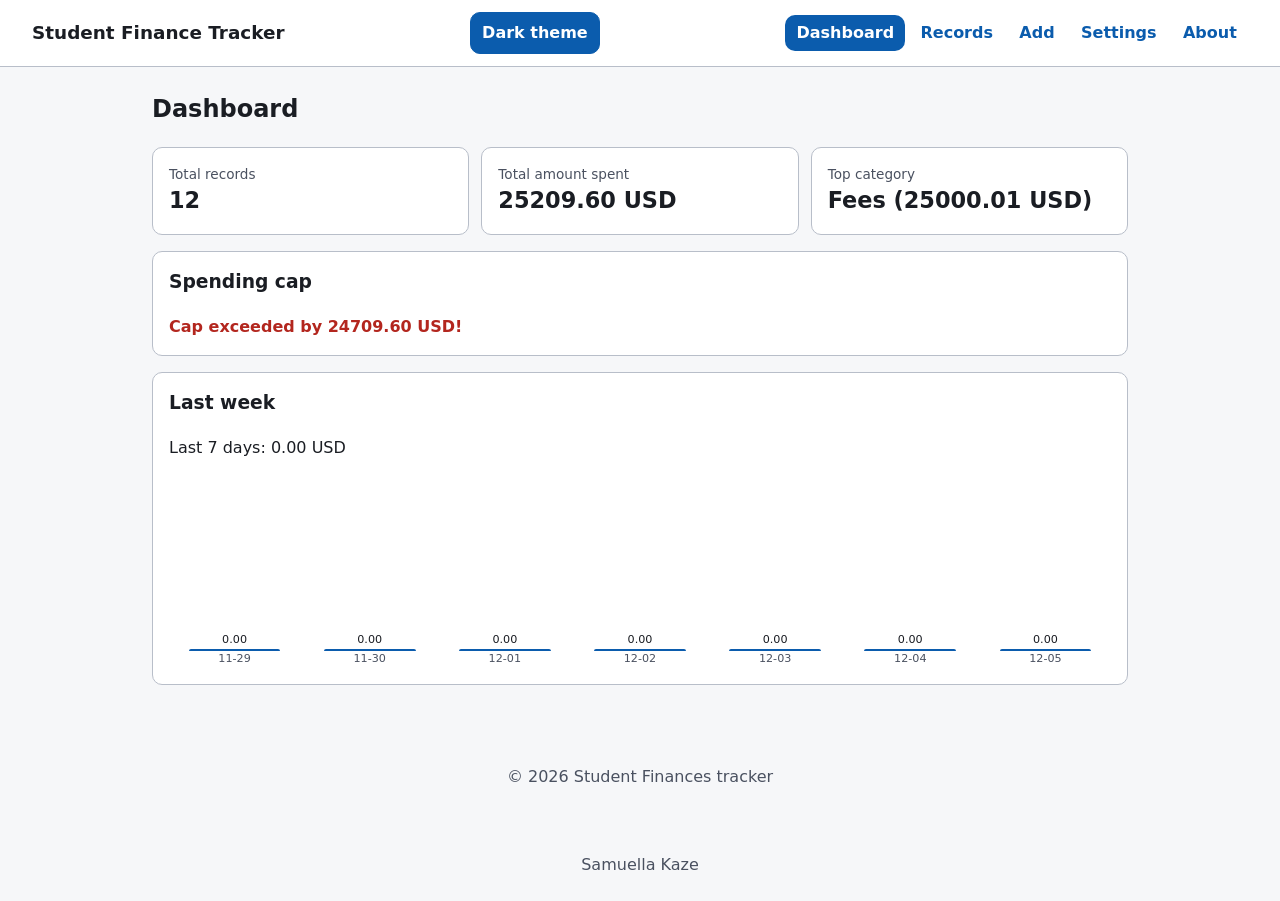
<file: index.html>
<!DOCTYPE html>
<html lang="en">
<head>
<meta charset="utf-8">
<meta name="viewport" content="width=device-width, initial-scale=1">
<title>Student Finances Tracker</title>
<link rel="icon" href="data:,">
<link rel="stylesheet" href="styles/main.css">
<script type="module" src="scripts/main.js"></script>
</head>
<body>
<a class="skip" href="#main">Skip to content</a>
<div id="status" class="sr-only" role="status" aria-live="polite"></div>

<header class="site-header">
  <h1>Student Finance Tracker</h1>
  <button id="theme-toggle" type="button" aria-pressed="false">Dark theme</button>
  <nav aria-label="Main">
    <ul>
      <li><a href="#dashboard">Dashboard</a></li>
      <li><a href="#records">Records</a></li>
      <li><a href="#add">Add</a></li>
      <li><a href="#settings">Settings</a></li>
      <li><a href="#about">About</a></li>
    </ul>
  </nav>
</header>

<main id="main" tabindex="-1">

  <section id="dashboard" aria-labelledby="h-dashboard">
    <h2 id="h-dashboard" tabindex="-1">Dashboard</h2>
    <dl class="stats">
      <div class="card"><dt>Total records</dt><dd id="stat-count">0</dd></div>
      <div class="card"><dt>Total amount spent</dt><dd id="stat-sum">0.00</dd></div>
      <div class="card"><dt>Top category</dt><dd id="stat-top">—</dd></div>
    </dl>
    <div class="card" id="cap-card">
      <h3>Spending cap</h3>
      <p id="cap-polite" role="status" aria-live="polite"></p>
      <p id="cap-assertive" role="alert" aria-live="assertive"></p>
    </div>
    <div class="card">
      <h3>Last week</h3>
      <p id="trend-total"></p>
      <ol id="trend" class="trend" aria-label="Spending per day, oldest first"></ol>
    </div>
  </section>

  <section id="records" aria-labelledby="h-records" hidden>
    <h2 id="h-records" tabindex="-1">Records</h2>
    <div class="toolbar">
      <div class="field grow">
        <label for="search">Search </label>
        <input id="search" type="text" autocomplete="off" spellcheck="false" placeholder="e.g. (coffee|tea)" aria-describedby="search-error">
        <p id="search-error" class="error"></p>
      </div>
      <div class="field check">
        <input id="ci" type="checkbox" checked>
        <label for="ci">Case-insensitive</label>
      </div>
      <div class="field">
        <label for="sort">Sort by</label>
        <select id="sort">
          <option value="date-desc">Date (newest)</option>
          <option value="date-asc">Date (oldest)</option>
          <option value="description-asc">Description A→Z</option>
          <option value="description-desc">Description Z→A</option>
          <option value="amount-asc">Amount ↑</option>
          <option value="amount-desc">Amount ↓</option>
        </select>
      </div>
      <div class="field">
        <label for="display-currency">Show amounts in</label>
        <select id="display-currency"></select>
      </div>
    </div>
    
    <p id="result-count" aria-live="polite"></p>
    <table>
      <caption class="sr-only">Transactions made</caption>
      <thead><tr><th scope="col">Date</th><th scope="col">Description of transaction</th><th scope="col">Category</th><th scope="col">Amount</th><th scope="col">Actions</th></tr></thead>
      <tbody id="tbody"></tbody>
    </table>
    <p id="empty" hidden>No records match.</p>
  </section>

  <section id="add" aria-labelledby="h-add" hidden>
    <h2 id="h-add" tabindex="-1">Add transaction</h2>
    <form id="record-form" novalidate>
      <div class="field">
        <label for="f-description">Description of Transaction</label>
        <input id="f-description" name="description" autocomplete="off" aria-describedby="err-description">
        <p id="err-description" class="error" aria-live="polite"></p>
      </div>
      <div class="field">
        <label for="f-amount">Amount (<span class="base-label">USD</span>)</label>
        <input id="f-amount" name="amount" inputmode="decimal" autocomplete="off" aria-describedby="err-amount">
        <p id="err-amount" class="error" aria-live="polite"></p>
      </div>
      <div class="field">
        <label for="f-category">Category</label>
        <input id="f-category" name="category" list="cat-list" autocomplete="off" aria-describedby="err-category">
        <datalist id="cat-list"></datalist>
        <p id="err-category" class="error" aria-live="polite"></p>
      </div>
      <div class="field">
        <label for="f-date">Date (YYYY-MM-DD)</label>
        <input id="f-date" name="date" inputmode="numeric" autocomplete="off" placeholder="2025-09-29" aria-describedby="err-date">
        <p id="err-date" class="error" aria-live="polite"></p>
      </div>
      <button type="submit">Add a record</button>
    </form>
  </section>

  <section id="settings" aria-labelledby="h-settings" hidden>
    <h2 id="h-settings" tabindex="-1">Settings</h2>
    <form id="settings-form" novalidate>
      <fieldset>
        <legend>Currency (manual rates)</legend>
        <div class="field"><label for="s-base">Base currency</label><input id="s-base" name="base" maxlength="3"></div>
        <div class="row">
          <div class="field"><label for="s-c1code">Currency 2</label><input id="s-c1code" name="c1code" maxlength="3"></div>
          <div class="field"><label for="s-c1rate">Rate (per 1 base)</label><input id="s-c1rate" name="c1rate" inputmode="decimal"></div>
        </div>
        <div class="row">
          <div class="field"><label for="s-c2code">Currency 3</label><input id="s-c2code" name="c2code" maxlength="3"></div>
          <div class="field"><label for="s-c2rate">Rate (per 1 base)</label><input id="s-c2rate" name="c2rate" inputmode="decimal"></div>
        </div>
      </fieldset>
      <div class="field"><label for="s-cap">Spending cap (base currency, empty = none)</label><input id="s-cap" name="cap" inputmode="decimal"></div>
      <div class="field"><label for="s-categories">Categories (comma separated)</label><input id="s-categories" name="categories"></div>
      <p id="settings-errors" class="error" role="alert"></p>
      <button type="submit">Save settings</button>
    </form>

    <h3>Data</h3>
    <div class="row wrap">
      <button type="button" id="export-btn">Export JSON</button>
      <label class="btn" for="import-file">Import JSON</label>
      <input id="import-file" class="sr-only" type="file" accept="application/json,.json">
      <button type="button" id="seed-btn">Load seed data</button>
      <button type="button" id="clear-btn" class="danger">Delete all</button>
    </div>
    <p id="io-msg" class="error" role="alert"></p>
  </section>

  <section id="about" aria-labelledby="h-about" hidden>
    <h2 id="h-about" tabindex="-1">About</h2>
    <p>this is a website thati is going to help students be abble to manage their finances. They are going to be able to see the transactions they have made, and their descriptions. they are also able to search using regex. they are forms that help the user to input information susch as the description, amount and dates.</p>
    
  </section>
</main>

<footer><p>&copy; 2026 Student Finances tracker</p></footer>
<footer>Samuella Kaze</footer>
</body>
</html>
</file>
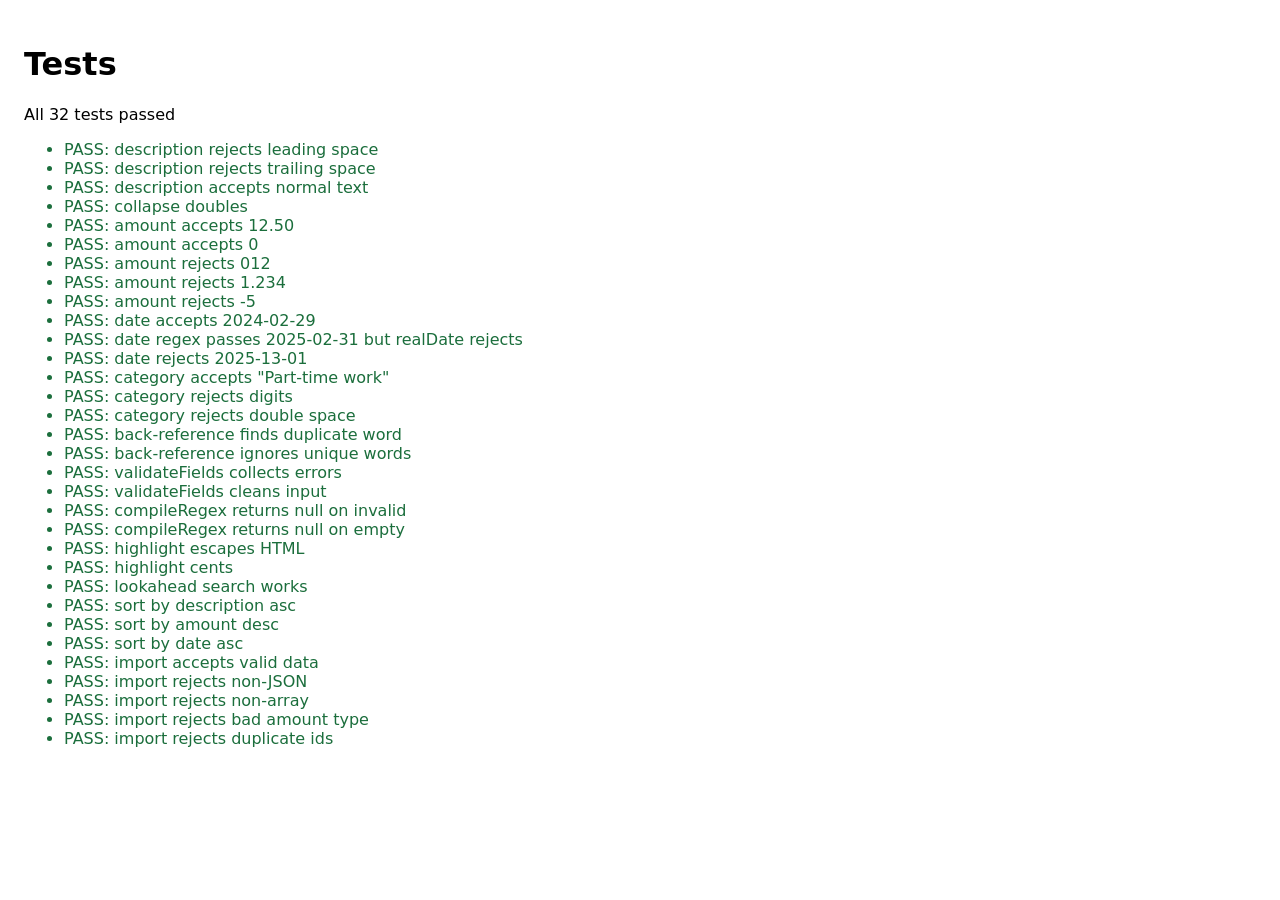
<file: tests.html>
<!DOCTYPE html>
<html lang="en">
<head><meta charset="utf-8"><link rel="icon" href="data:,"><title>Tests</title>
<style>body{font-family:system-ui;padding:1rem}.pass{color:#1b6e3c}.fail{color:#b3261e;font-weight:700}</style></head>
<body>
<h1>Tests</h1>
<p id="summary" role="status"></p>
<ul id="out"></ul>
<script type="module" src="tests/validators.test.js"></script>
<script type="module" src="tests/search.test.js"></script>
<script type="module" src="tests/import.test.js"></script>
</body>
</html>
</file>
<file: styles/main.css>
:root{--bg:#f6f7f9;--surface:#fff;--text:#1a1d23;--muted:#4a5160;--primary:#0b5cad;--on-primary:#fff;--border:#b8bec9;--danger:#b3261e;--ok:#1b6e3c;--mark:#ffe066;--warn:#7a4f00;--focus:#c25e00;--radius:10px}
[data-theme="dark"]{--bg:#12151a;--surface:#1c2027;--text:#e8eaee;--muted:#b5bcc8;--primary:#6cb2ff;--on-primary:#0b1220;--border:#454c59;--danger:#ff8a80;--ok:#6fdc9a;--mark:#8a6d00;--warn:#ffcc66;--focus:#ffb066}
*{box-sizing:border-box}
body{margin:0;font-family:system-ui,-apple-system,"Segoe UI",Roboto,sans-serif;background:var(--bg);color:var(--text);line-height:1.5}
:focus-visible{outline:3px solid var(--focus);outline-offset:2px}
.sr-only{position:absolute;width:1px;height:1px;overflow:hidden;clip:rect(0 0 0 0);white-space:nowrap}
.skip{position:absolute;left:.5rem;top:-4rem;background:var(--primary);color:var(--on-primary);padding:.5rem 1rem;z-index:10;border-radius:var(--radius)}
.skip:focus{top:.5rem}
.site-header{display:flex;flex-wrap:wrap;align-items:center;justify-content:space-between;gap:.5rem;padding:.75rem 1rem;background:var(--surface);border-bottom:1px solid var(--border)}
.site-header h1{font-size:1.15rem;margin:0}
nav{width:100%}
nav ul{display:flex;flex-wrap:wrap;gap:.25rem;list-style:none;margin:0;padding:0}
nav a{display:block;padding:.4rem .7rem;border-radius:var(--radius);color:var(--primary);text-decoration:none;font-weight:600;transition:background .2s}
nav a:hover{background:var(--bg)}
nav a[aria-current="page"]{background:var(--primary);color:var(--on-primary)}
main{max-width:64rem;margin:0 auto;padding:1rem}
main:focus{outline:none}
h2{margin-top:0}
h2:focus{outline:none}
section.active{animation:fade .3s ease}
@keyframes fade{from{opacity:0;transform:translateY(6px)}to{opacity:1;transform:none}}
.card{background:var(--surface);border:1px solid var(--border);border-radius:var(--radius);padding:1rem;margin-bottom:1rem}
.card h3{margin-top:0}
.stats{display:grid;gap:.75rem;margin:0 0 1rem}
.stats .card{margin:0}
.stats dt{color:var(--muted);font-size:.85rem}
.stats dd{margin:0;font-size:1.4rem;font-weight:700;overflow-wrap:anywhere}
#cap-polite{color:var(--ok);font-weight:600;margin:0}
#cap-assertive{color:var(--danger);font-weight:700;margin:0}
.trend{display:flex;gap:.25rem;align-items:flex-end;list-style:none;margin:0;padding:0;height:10rem}
.trend li{flex:1;display:flex;flex-direction:column;justify-content:flex-end;align-items:center;height:100%;min-width:0;font-size:.7rem}
.trend .bar{display:block;width:70%;height:var(--h);min-height:2px;background:var(--primary);border-radius:4px 4px 0 0;transition:height .4s ease}
.trend .val,.trend .day{max-width:100%;overflow-wrap:anywhere;text-align:center}
.trend .day{color:var(--muted)}
.field{display:flex;flex-direction:column;gap:.25rem;margin-bottom:.75rem}
.field.check{flex-direction:row;align-items:center}
label{font-weight:600}
input,select,button,.btn{font:inherit;padding:.5rem .7rem;border:1px solid var(--border);border-radius:var(--radius);background:var(--surface);color:var(--text)}
input[aria-invalid="true"]{border-color:var(--danger)}
input[type=checkbox]{width:1.2rem;height:1.2rem;padding:0}
button,.btn{cursor:pointer;background:var(--primary);color:var(--on-primary);border-color:var(--primary);font-weight:600;display:inline-block;transition:filter .2s}
button:hover,.btn:hover{filter:brightness(1.1)}
button.danger{background:var(--danger);border-color:var(--danger);color:#fff}
[data-theme="dark"] button.danger{color:#12151a}
.error{color:var(--danger);margin:0;min-height:0}
.error.warn{color:var(--warn)}
.row{display:grid;gap:.5rem;grid-template-columns:1fr 1fr}
.row.wrap{display:flex;flex-wrap:wrap}
fieldset{border:1px solid var(--border);border-radius:var(--radius);margin:0 0 1rem}
mark{background:var(--mark);color:inherit;padding:0 .1em;border-radius:3px}
.hint{margin-bottom:.75rem}
.hint code{background:var(--surface);padding:.05rem .3rem;border-radius:4px}
/* mobile-first: rows are cards */
table,tbody{display:block}
thead{position:absolute;width:1px;height:1px;overflow:hidden;clip:rect(0 0 0 0)}
tr{display:block;background:var(--surface);border:1px solid var(--border);border-radius:var(--radius);padding:.5rem .75rem;margin-bottom:.75rem}
td{display:flex;justify-content:space-between;align-items:center;gap:1rem;padding:.25rem 0;overflow-wrap:anywhere}
td::before{content:attr(data-label);font-weight:600;color:var(--muted);flex:none}
td input{width:60%}
td .row-error{width:100%}
td button+button{margin-left:.4rem}
tr.flash{animation:flash 1.2s ease}
@keyframes flash{from{background:var(--mark)}to{background:var(--surface)}}
footer{text-align:center;color:var(--muted);padding:1.5rem 1rem}
@media (min-width:768px){
  .site-header{flex-wrap:nowrap}
  nav{width:auto}
  .stats{grid-template-columns:repeat(3,1fr)}
  .toolbar{display:flex;flex-wrap:wrap;gap:1rem;align-items:flex-end}
  .toolbar .grow{flex:1;min-width:14rem}
  table{display:table;width:100%;border-collapse:collapse;background:var(--surface);border-radius:var(--radius);overflow:hidden}
  tbody{display:table-row-group}
  thead{position:static;width:auto;height:auto;overflow:visible;clip:auto}
  tr{display:table-row;border:0;border-bottom:1px solid var(--border);border-radius:0;padding:0;margin:0}
  th,td{display:table-cell;padding:.6rem .75rem;text-align:left}
  td::before{content:none}
  td input{width:100%}
  td.num,th.num{text-align:right}
}
@media (min-width:1024px){
  main{padding:1.5rem}
  .site-header{padding:.75rem 2rem}
  #add form,#settings form{max-width:32rem}
  .trend{height:12rem}
}
@media (prefers-reduced-motion:reduce){*{animation:none!important;transition:none!important}}
</file>
